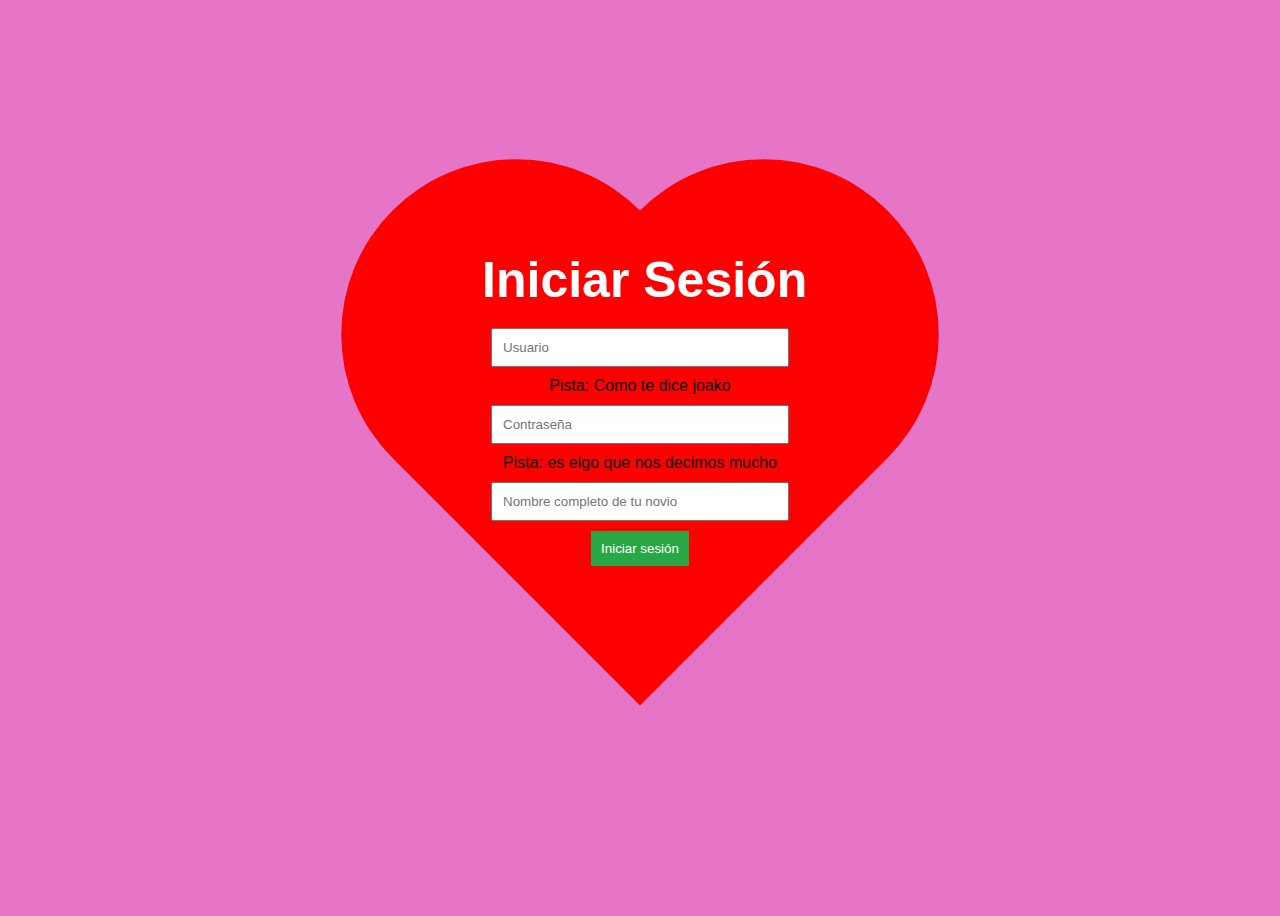
<file: index.html>
<!DOCTYPE html>
<html lang="es">
<head>
    <meta charset="UTF-8">
    <meta name="viewport" content="width=device-width, initial-scale=1.0">
    <title>𝐼𝓃𝒾𝒸𝒾𝑜 𝒹𝑒 𝒮𝑒𝓈𝒾𝑜𝓃</title>
    <link rel="stylesheet" href="styles-ini.css">
    <link rel="shortcut icon" href="corazon.png" />
</head>
<body>
        <div class="love">
        <h2>Iniciar Sesión</h2>
        <form id="loginForm">
            <input type="text" id="username" placeholder="Usuario" required>
            <label for="text">Pista: Como te dice joako</label>
            <input type="text" id="password" placeholder="Contraseña" required>
            <label for="text">Pista: es elgo que nos decimos mucho</label>
            <input type="text" id="fullName" placeholder="Nombre completo de tu novio" required>
            <button type="submit">Iniciar sesión</button>
            <p id="error-message" style="color: red;"></p>
        </form>
    </div>
    <div class="heart"></div>        
    <script src="script-ini.js"></script>
</body>
</html>
</file>
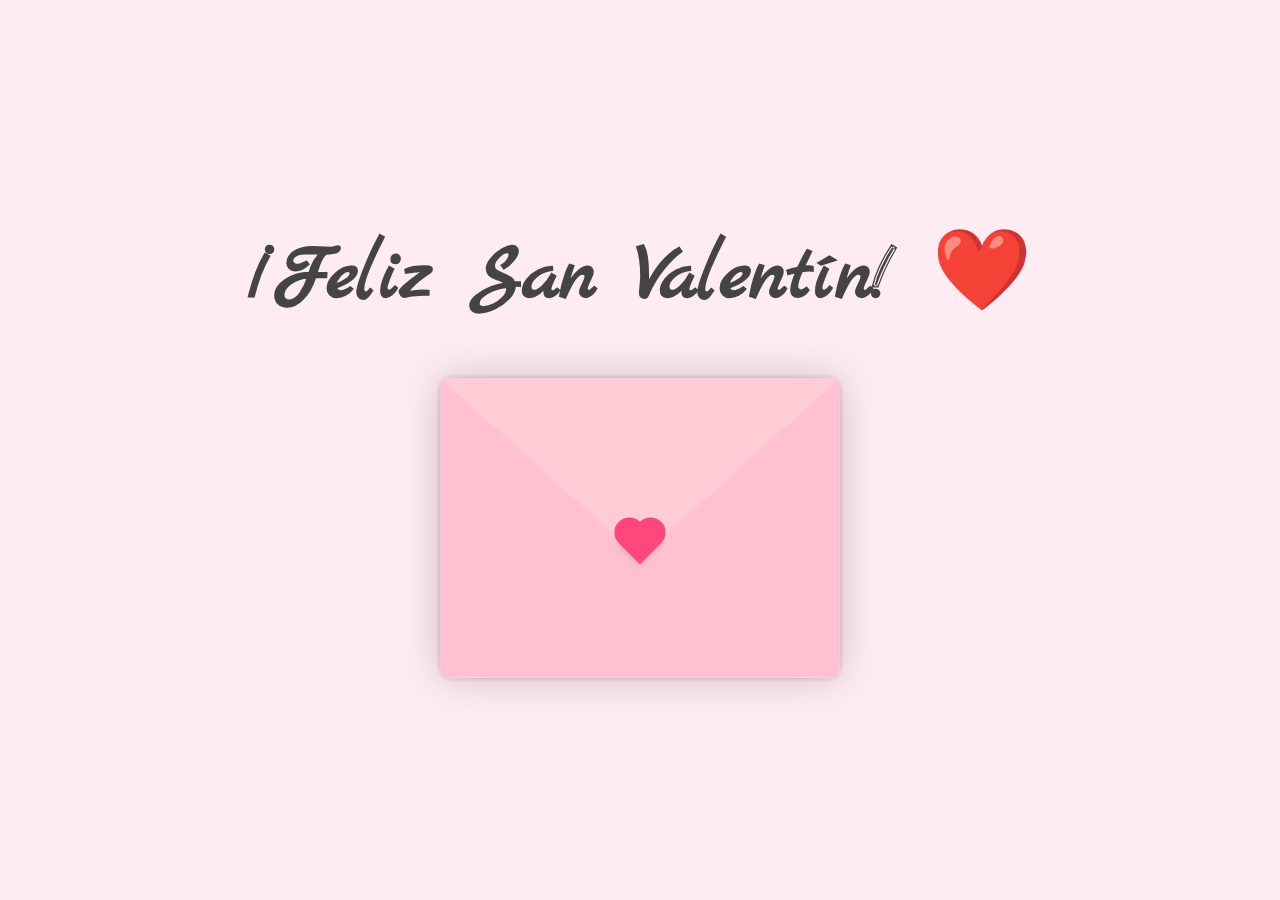
<file: carta.html>
<!DOCTYPE html>
<html lang="en">
<head>
    <meta charset="UTF-8">
    <meta name="viewport" content="width=device-width, initial-scale=1.0">
    <link rel="preconnect" href="https://fonts.googleapis.com">
    <link rel="preconnect" href="https://fonts.gstatic.com" crossorigin>
    <link href="https://fonts.googleapis.com/css2?family=Marck+Script&display=swap" rel="stylesheet">
    <link rel="stylesheet" href="style.css">
    <link rel="shortcut icon" href="corazon.png" />
    <title>Carta de Joako (tu "movio")</title>
</head>
<body>
    <div id="hearts-container"></div>
    <h1>¡Feliz San Valentín! ❤️</h1>
    <div class="container">
        <div class="envelope-wrapper ">
            <div class="envelope">
                <div class="letter">
                    <div class="text">
                        <strong>💕MI AMOR💕</strong>
                        <p>
                            Desde nuestro primer beso en el auto, me di cuenta de que esta vez era distinto, algo más que las idas y vueltas de siempre.
                            <br>
                            No sé ni cómo explicarlo, pero sentía que con vos esto era inevitable; yo sabía que esto iba a pasar en algún momento.
                            <br>
                            Me encanta cómo sos conmigo, cómo viví casi todas mis primeras experiencias en pareja con vos, y te agradezco que, después de tantos años, me hayas dado otra oportunidad para que esto pueda ser con vos.
                            <br>
                            Amo la confianza que tenemos.
                            <br>
                            Me encanta lo linda y demostrativa que sos conmigo (aunque digas que yo no soy muy expresivo a veces).
                            <br>
                            La verdad, te amo una locura, más de lo que te imaginas.
                            <br>
                            <br>
                            
                            💕Feliz San Valentín💕
                            <br>
                            <strong>💕Te amo💕 <br> 💕Joako💕</strong>
                        </p>
                        
                    </div>
                </div>
            </div>
            <div class="heart"></div>
            <div class="tap-right"></div>
            <div class="tap-left"></div>
        </div>
    </div>
    
    <script src="script.js"></script>
</body>
</html>
</file>
<file: styles-ini.css>
body {
    font-family: Arial, sans-serif;
    display: flex;
    justify-content: center;
    align-items: center;
    height: 100vh;
    background-color: #e675c8;
}


.love {
    width: 350px;
    height: 350px;
    transform: rotate(45deg);
    background: red;
    position: relative;

    display: flex;
    align-items: center;
    justify-content: center;
}

h2 {
    top:-25px;
    left: -110px;
    position: absolute;
    z-index: 10;
    transform: rotate(-45deg);
    color: white;
    font-size: 50px;
    text-align: center;
}

form {
    position: absolute;
    z-index: 10;
    transform: rotate(-45deg);
    display: flex;
    flex-direction: column;
    align-items: center;
}

.love:before,
.love:after {
    content: "";
    height: 350px;
    width: 350px;
    border-radius: 50%;
    background: red;
    position: absolute;
}

.love:before {
    top: 0;
    left: -175px;
}

.love:after {
    top: -175px;
}



input {
    display: block;
    width: 100%;
    padding: 10px;
    margin: 10px 0;
}

button {
    background: #28a745;
    color: white;
    border: none;
    padding: 10px;
    cursor: pointer;
}

.error {
    color: black;
    font-size: 14px;
}

.heart {
    position: absolute;
    top: -50px;
    font-size: 24px;
    color: red;
    animation: fall 3s infinite;
    animation-timing-function: linear;
  }
  
  @keyframes fall {
    0% {
      top: -50px;
      opacity: 1;
    }
    100% {
      top: 100vh;
      opacity: 0;
    }
  }
</file>
<file: style.css>
* {
    margin: 0;
    padding: 0;
    box-sizing: border-box;
}

:root {
    --primary: #fff;
    --bg-color: #ffebf2;
    --bg-envelope-color: #ffe3ed;
    --envelope-tab: #ffccd5;
    --envelope-cover: #ffc1d1;
    --shadow-color: rgba(0, 0, 0, 0.2);
    --txt-color:  #003049;
    --heart-color: #ff477e;
}

body {
    background: var(--bg-color);
    display: flex;
    align-items: center;
    justify-content: center;
    flex-direction: column;
    height: 100vh;
}

h1 {
    font-family: "Marck Script", serif;
    text-align: center;
    font-size: 80px;
    margin-bottom: 50px;
    color: #444;
}

.container {
    width: 400px;
}

.container > .envelope-wrapper {
    position: relative;
    background-color: var(--bg-envelope-color);
    box-shadow: 0 0 40px var(--shadow-color);
    border-radius: 15px;
}

.envelope-wrapper > .envelope {
    position: relative;
    width: 400px;
    height: 300px;
}

.envelope-wrapper > .envelope::before {
    content: "";
    position: absolute;
    top: 0;
    left: 0;
    right: 0;
    z-index: 4;
    border-top: 180px solid var(--envelope-tab);
    border-right: 200px solid transparent;
    border-left: 200px solid transparent;
    transform-origin: top;
    transition: all 0.5s ease-in-out 0.7s;
    border-radius: 10px;
}

.tap-right {
    position: absolute;
    top: 0;
    right: 0;
    width: 100%;
    height: 100%;
    clip-path: polygon(100% 0, 0 100%, 100% 100%);
    transform: rotate(-90deg,90deg);
    border-bottom-right-radius: 10px;
    border-top-right-radius: 10px;
    border-bottom-left-radius: 10px;
    background-color: var(--envelope-cover);
}

.tap-left {
    position: absolute;
    top: 0;
    left: 0;
    width: 100%;
    height: 100%;
    clip-path: polygon(0 0, 0% 100%, 100% 100%);
    background-color: var(--envelope-cover);
    transform: rotate(90deg, -90deg);
    border-top-left-radius: 10px;
    border-bottom-left-radius: 10px;
    border-bottom-right-radius: 10px;
}
  

.envelope-wrapper.disable-envelope .envelope::before {
    pointer-events: none;
}


.envelope > .letter {
    position: absolute;
    bottom: 0;
    width: 100%;
    height: 100%;
    background: var(--primary);
    text-align: center;
    box-shadow: 0 0 5px var(--shadow-color);
    padding: 20px;
    border-radius: 10px;
    transition: transform .5s ease-in-out;

}

.envelope > .letter > .text {
    font-family:'Courier New', Courier, monospace ;
    color: var(--txt-color);
    text-align: left;
    font-size: 16px;
    border: 3px dotted var(--txt-color);
    padding: 10px;
    height: 100%;
    line-height: 16px;
    cursor: pointer;
    overflow: scroll;
}

.heart {
    position: absolute;
    top: 50%;
    left: 50%;
    width: 30px;
    height: 30px;
    background: var(--heart-color);
    transform: translate(-50%, 0%) rotate(45deg);
    transition: transform 0.5s ease-in-out 1s;
    box-shadow: 0 1px 6px var(--shadow-color);
    cursor: pointer;
    z-index: 999;
}

.heart:before,
.heart:after {
    content: "";
    position: absolute;
    width: 30px;
    height: 30px;
    background-color: var(--heart-color);
    border-radius: 80%;
}

.heart:before {
    top: -15px;
}
  
.heart:after {
    right: 15px;
}

.flap > .envelope:before {
    transform: rotateX(180deg);
    z-index: 0;
}

.flap > .heart {
    transform: rotate(90deg);
    transition-delay: 0.4s;
}

.letter.letter-opening {
    transform: translateY(-290px);
    transition: transform .5s ease-in-out;
}

.letter.closing-letter {
    transform: translateY(-290px);
    transition: transform .5s ease-in-out;
    z-index: 10000;
}

.letter.opened{
    z-index: 10000;
}

::-webkit-scrollbar {
    width: 8px; 
}

::-webkit-scrollbar-track {
    background: transparent; 
    border-radius: 4px;
}

::-webkit-scrollbar-thumb {
    background: var(--envelope-cover); 
    border-radius: 4px;
}

::-webkit-scrollbar-thumb:hover {
    background: var(--heart-color); 
}

@media  screen and  (max-width: 400px){
    .container {
        width: 300px;
    }

    
    .envelope-wrapper > .envelope {
        position: relative;
        width: 300px;
        height: 250px;
    }

    .tap-left,
    .tap-right{
        width: 100%;
    }

    
    .envelope-wrapper > .envelope::before {
        border-top: 150px solid var(--envelope-tab);
        border-right: 150px solid transparent;
        border-left: 150px solid transparent;
}

}





html, body {
    margin: 0;
    padding: 0;
    overflow: hidden;
    width: 100%;
    height: 100%;
  }
  
  
  #hearts-container {
    position: fixed;
    top: 0;
    left: 0;
    width: 100%;
    height: 100%;
    pointer-events: none;
    z-index: -1;
  }
  
  
  .falling-heart {
    position: absolute;
    top: -100px;
    width: 100px;
    height: 100px;
    background-image: url('foto.jpg');
    background-size: cover;
    background-position: center;
    animation: fall 4s linear infinite;
    

    -webkit-mask-image: url("[data-uri]");
    -webkit-mask-repeat: no-repeat;
    -webkit-mask-size: 100% 100%;
    -webkit-mask-position: center;
    
    mask-image: url("[data-uri]");
    mask-repeat: no-repeat;
    mask-size: 100% 100%;
    mask-position: center;
    

    -webkit-mask-type: alpha;
    mask-type: alpha;
  }
  
  @keyframes fall {
    0% {
      top: -100px;
      opacity: 1;
    }
    100% {
      top: 100vh;
      opacity: 0;
    }
  }
</file>
